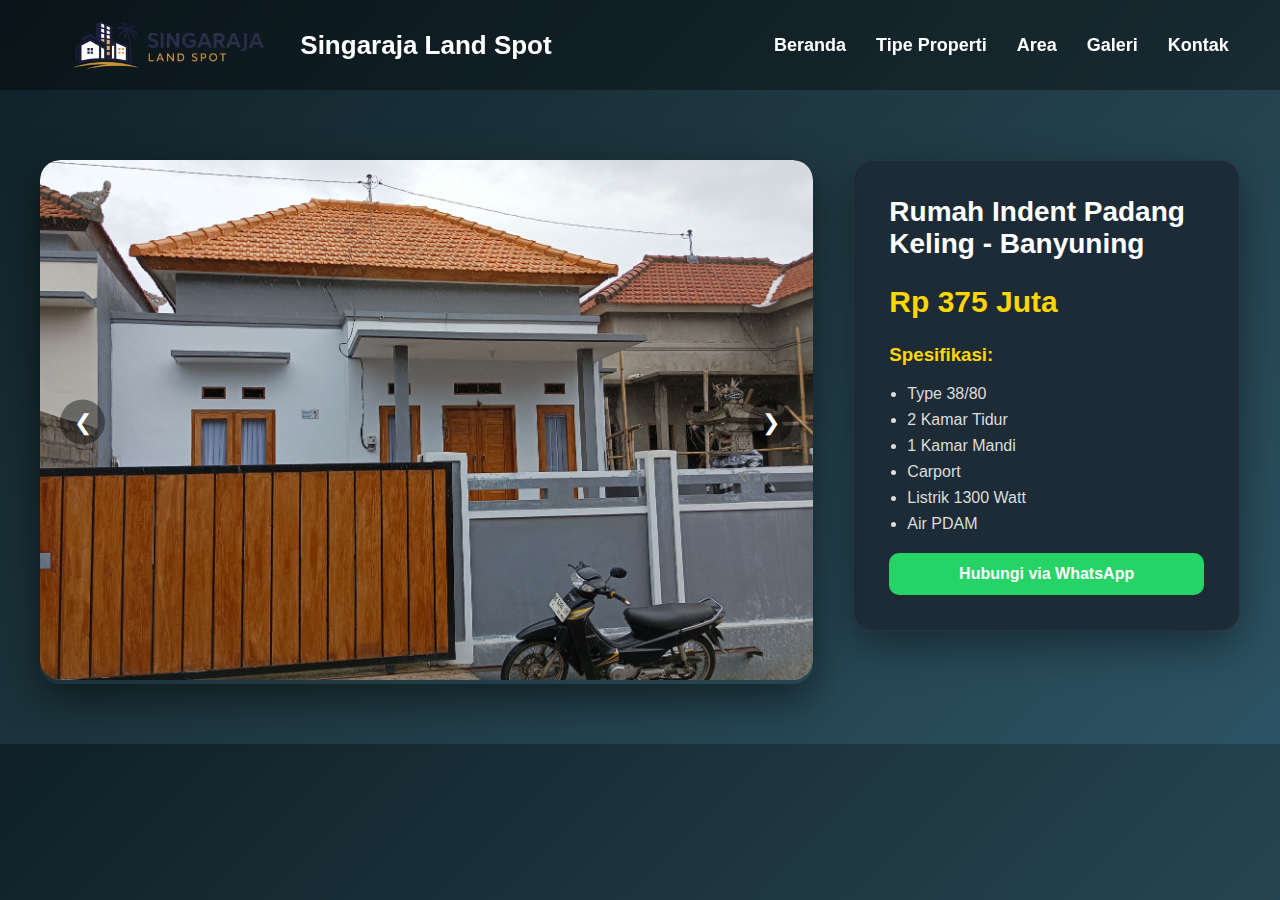
<file: detail-rumah-indent-banyuning-jalan-pulau-batam-premium.html>
<!DOCTYPE html>
<html>
<head>
<title>Rumah Indent Padang Keling - Banyuning</title>

<style>
body {
    font-family: Arial, sans-serif;
    background: linear-gradient(135deg, #0f2027, #203a43, #2c5364);
    margin: 0;
    color: #f1f1f1;
}

/* ===== NAVBAR ===== */
.navbar {
    position: fixed;
    top: 0;
    width: 100%;
    background: rgba(0, 0, 0, 0.35); /* transparan gelap */
    backdrop-filter: blur(8px); /* efek kaca */
    -webkit-backdrop-filter: blur(8px);
    z-index: 999;
}

.nav-container {
    width: 92%;
    max-width: 1300px;
    margin: auto;
    display: flex;
    justify-content: space-between;
    align-items: center;
    padding: 20px 0;
}

.logo {
    display: flex;
    align-items: center;
    gap: 15px;
    color: white;
    font-weight: bold;
    font-size: 26px;
}

.logo img {
    height: 50px;
}

.nav-menu {
    list-style: none;
    display: flex;
    gap: 30px;
    margin: 0;
}

.nav-menu li a {
    text-decoration: none;
    color: white;
    font-weight: 600;
    font-size: 18px;
    transition: 0.3s;
}

.nav-menu li a:hover {
    color: #1db954;
}

/* Supaya konten tidak tertutup navbar */
.wrapper {
    
}

/* ===== CONTAINER UTAMA ===== */
.wrapper {
    width: 95%;
    max-width: 1200px;
    margin: 160px auto 60px auto;
}

/* ===== GRID 2 KOLOM ===== */
.property-layout {
    display: grid;
    grid-template-columns: 2fr 1fr;
    gap: 40px;
    align-items: start;
}

/* ===== SLIDER ===== */
.slider {
    position: relative;
    border-radius: 20px;
    overflow: hidden;
    background: transparent; /* hapus putih */
    box-shadow: 0px 15px 40px rgba(0,0,0,0.5);
}

.slides {
    display: none;
}

.slides img {
    width: 100%;
    height: 520px;
    object-fit: cover;
    border-radius: 20px;
}

/* PANAH */
.prev, .next {
    position: absolute;
    top: 50%;
    transform: translateY(-50%);
    width: 45px;
    height: 45px;
    line-height: 45px;
    text-align: center;
    font-size: 22px;
    color: white;
    background: rgba(0,0,0,0.4);
    border-radius: 50%;
    cursor: pointer;
    transition: 0.3s;
}

.prev { left: 20px; }
.next { right: 20px; }

.prev:hover, .next:hover {
    background: rgba(0,0,0,0.7);
}

/* ===== PANEL KANAN ===== */
.property-card {
    background: #1c2b36; /* dark elegant */
    padding: 35px;
    border-radius: 20px;
    box-shadow: 0px 15px 40px rgba(0,0,0,0.4);
    border: 1px solid rgba(255,255,255,0.05);
}

.property-card h1 {
    margin-top: 0;
    font-size: 28px;
    color: #ffffff;
}

.property-card h3 {
    color: #ffd700; /* emas */
    margin-top: 25px;
}

.property-card ul li {
    margin-bottom: 8px;
    color: #ddd;
}

.price {
    font-size: 30px;
    color: #ffd700;
    font-weight: bold;
    margin: 25px 0;
}

.property-card ul {
    padding-left: 18px;
}

.btn-wa {
    display: block;
    text-align: center;
    padding: 12px;
    margin-top: 20px;
    background-color: #25D366;
    color: white;
    text-decoration: none;
    border-radius: 10px;
    font-weight: bold;
    transition: 0.3s;
}

.btn-wa:hover {
    background-color: #1da851;
}

/* RESPONSIVE */
@media (max-width: 900px) {
    .property-layout {
        grid-template-columns: 1fr;
    }

    .slides img {
        height: 300px;
    }
}
</style>
</head>

<body>

<nav class="navbar">
    <div class="nav-container">

        <div class="logo">
            <img src="images/home-page/logo.png" alt="Logo">
            <span>Singaraja Land Spot</span>
        </div>

        <ul class="nav-menu">
            <li><a href="index.html">Beranda</a></li>
            <li><a href="#">Tipe Properti</a></li>
            <li><a href="#">Area</a></li>
            <li><a href="#">Galeri</a></li>
            <li><a href="#">Kontak</a></li>
        </ul>

    </div>
</nav>    

<div class="wrapper">

    <div class="property-layout">

        <!-- SLIDER KIRI -->
        <div class="slider">

            <div class="slides">
                <img src="images/rumah-indent-padang-keling-banyuning/rumah-indent-padang-keling-banyuning-001.jpg">
            </div>

            <div class="slides">
                <img src="images/rumah-indent-padang-keling-banyuning/rumah-indent-padang-keling-banyuning-002.jpg">
            </div>

            <div class="slides">
                <img src="images/rumah-indent-padang-keling-banyuning/rumah-indent-padang-keling-banyuning-003.jpg">
            </div>

            <div class="prev" onclick="plusSlides(-1)">❮</div>
            <div class="next" onclick="plusSlides(1)">❯</div>

        </div>

        <!-- PANEL DETAIL KANAN -->
        <div class="property-card">

            <h1>Rumah Indent Padang Keling - Banyuning</h1>

            <div class="price">Rp 375 Juta</div>

            <h3>Spesifikasi:</h3>
            <ul>
                <li>Type 38/80</li>
                <li>2 Kamar Tidur</li>
                <li>1 Kamar Mandi</li>
                <li>Carport</li>
                <li>Listrik 1300 Watt</li>
                <li>Air PDAM</li>
            </ul>

            <a href="https://wa.me/6282335959209" target="_blank" class="btn-wa">
                Hubungi via WhatsApp
            </a>

        </div>

    </div>

</div>

<script>
let slideIndex = 0;
showSlides();

function plusSlides(n) {
    slideIndex += n;
    showSlides();
}

function showSlides() {
    let slides = document.getElementsByClassName("slides");

    if (slideIndex >= slides.length) { slideIndex = 0 }
    if (slideIndex < 0) { slideIndex = slides.length - 1 }

    for (let i = 0; i < slides.length; i++) {
        slides[i].style.display = "none";
    }

    slides[slideIndex].style.display = "block";
}

setInterval(function(){
    slideIndex++;
    showSlides();
}, 5000);
</script>

</body>
</html>
</file>
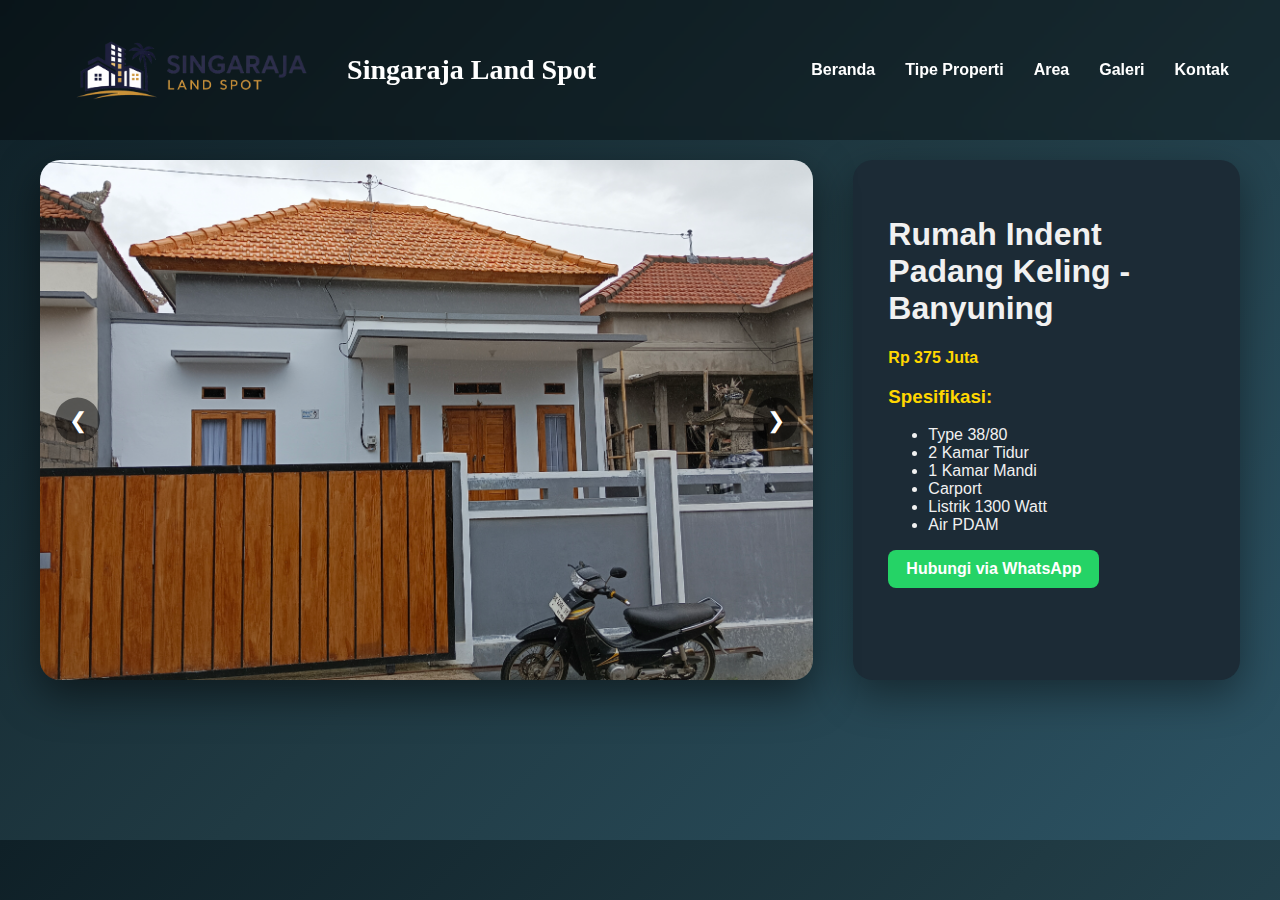
<file: properti/rumah-indent-padang-keling-banyuning.html>
<!DOCTYPE html>
<html>
<head>
<meta charset="UTF-8">
<meta name="viewport" content="width=device-width, initial-scale=1.0">
<title>Rumah Indent Padang Keling - Banyuning</title>
<link rel="stylesheet" href="../assets/css/main.css">
</head>

<body>

<nav class="navbar">
    <div class="nav-container">

        <div class="logo">
            <img src="../assets/img/logo/logo-primary.png" alt="Logo">
            <span>Singaraja Land Spot</span>
        </div>

        <!-- BURGER BUTTON -->
        <div class="menu-toggle" id="menu-toggle">
            ☰
        </div>

        <ul class="nav-links" id="nav-links">
            <li><a href="../index.html">Beranda</a></li>
            <li><a href="#">Tipe Properti</a></li>
            <li><a href="#">Area</a></li>
            <li><a href="#">Galeri</a></li>
            <li><a href="#">Kontak</a></li>
        </ul>

    </div>
</nav>    

<div class="wrapper">

    <div class="property-layout">

        <!-- SLIDER KIRI -->
        <div class="slider">

            <div class="slides">
                <img src="../assets/img/properti/rumah-indent-padang-keling-banyuning-01.jpg">
            </div>

            <div class="slides">
                <img src="../assets/img/properti/rumah-indent-padang-keling-banyuning-02.jpg">
            </div>

            <div class="slides">
                <img src="../assets/img/properti/rumah-indent-padang-keling-banyuning-03.jpg">
            </div>

            <div class="slides">
                <img src="../assets/img/properti/rumah-indent-padang-keling-banyuning-04.jpg">
            </div>

            <div class="slides">
                <img src="../assets/img/properti/rumah-indent-padang-keling-banyuning-05.jpg">
            </div>

            <div class="slides">
                <img src="../assets/img/properti/rumah-indent-padang-keling-banyuning-06.jpg">
            </div>

            <div class="prev" onclick="plusSlides(-1)">❮</div>
            <div class="next" onclick="plusSlides(1)">❯</div>

        </div>

        <!-- PANEL DETAIL KANAN -->
        <div class="property-card">

            <h1>Rumah Indent Padang Keling - Banyuning</h1>

            <div class="price">Rp 375 Juta</div>

            <h3>Spesifikasi:</h3>
            <ul>
                <li>Type 38/80</li>
                <li>2 Kamar Tidur</li>
                <li>1 Kamar Mandi</li>
                <li>Carport</li>
                <li>Listrik 1300 Watt</li>
                <li>Air PDAM</li>
            </ul>

            <a href="https://wa.me/6282335959209" target="_blank" class="btn-wa">
                Hubungi via WhatsApp
            </a>

        </div>

    </div>

</div>

<div class="wrapper">
   <!-- isi slider -->
</div>

<script src="../assets/js/main.js"></script>
<script src="../assets/js/slider.js"></script>
</body>
</html>
</file>
<file: assets/css/main.css>
/* =====================================
   GLOBAL STYLE - SINGARAJA LAND SPOT
===================================== */

body {
    font-family: Arial, sans-serif;
    background: linear-gradient(135deg, #0f2027, #203a43, #2c5364);
    margin: 0;
    color: #f1f1f1;
}

/* =====================================
   NAVBAR
===================================== */

.navbar {
    position: fixed;
    top: 0;
    width: 100%;
    padding: 20px 0;
    background: rgba(0, 0, 0, 0.35);
    backdrop-filter: blur(8px);
    -webkit-backdrop-filter: blur(8px);
    z-index: 999;
}

.brand {
    display: flex;
    align-items: center;
    gap: 10px;
}

.nav-container {
    width: 92%;
    max-width: 1300px;
    margin: auto;
    display: flex;
    justify-content: space-between;
    align-items: center;
    padding: 20px 0;
}

.logo {
    display: flex;
    align-items: center;
    gap: 15px;
    color: white;
    font-family: 'Playfair Display', serif;
    font-weight: 700;
    font-size: 28px;
}

.logo img {
    height: 60px;
}

/* Default (Desktop) */
.menu-toggle {
    display: none;
    font-size: 26px;
    cursor: pointer;
    color: white;
}

/* =====================
   NAV LINKS DESKTOP
===================== */

.nav-links {
    list-style: none;
    display: flex;
    gap: 30px;
    margin: 0;
    padding: 0;
}

.nav-links li a {
    text-decoration: none;
    color: white;
    font-weight: 600;
    transition: 0.3s;
}

.nav-links li a:hover {
    color: #1db954;
}

/* MENU TOGGLE */
.menu-toggle {
    display: none;
    font-size: 26px;
    cursor: pointer;
    color: white;
}

/* =====================
   BRAND / LOGO
===================== */

.brand {
    display: flex;
    align-items: center;
    gap: 12px;
}

.brand img {
    height: 45px;     /* ukuran logo desktop */
    width: auto;
}

.brand h1 {
    font-size: 20px;
    margin: 0;
    font-weight: 700;
}

/* =====================================
   HERO SECTION (INDEX)
===================================== */

.hero {
    position: relative;
    height: 100vh;
    background: url('../img/hero/hero-home.jpg') center/cover no-repeat;
    display: flex;
    align-items: center;
    padding-left: 8%;
    color: white;
}

.hero-overlay {
    position: absolute;
    width: 100%;
    height: 100%;
    background: rgba(0, 0, 0, 0.55);
    top: 0;
    left: 0;
}

.hero-content {
    position: relative;
    max-width: 600px;
    z-index: 2;
}

.hero h1 span {
    color: #1db954;
}
.hero-btn {
    display: inline-block;
    margin-top: 25px;
    padding: 14px 30px;
    background: #1db954;
    color: #ffffff;
    text-decoration: none;
    font-weight: 700;
    border-radius: 30px;
    letter-spacing: 0.5px;
    box-shadow: 0 8px 25px rgba(29,185,84,0.4);
    transition: all 0.3s ease;
}

.hero-btn:hover {
    background: #17a44a;
    transform: translateY(-3px);
    box-shadow: 0 12px 30px rgba(29,185,84,0.6);
}

/* =====================================
   CONTAINER & CARD (INDEX)
===================================== */

.container {
    width: 90%;
    max-width: 1100px;
    margin: 140px auto 40px auto;
}

.grid {
    display: grid;
    grid-template-columns: repeat(auto-fit, minmax(280px, 1fr));
    gap: 20px;
}

.card {
    background: #1c2b36;
    padding: 20px;
    border-radius: 12px;
    box-shadow: 0px 8px 25px rgba(0,0,0,0.4);
    transition: all 0.3s ease;
    border: 1px solid rgba(255,255,255,0.05);
}

.card:hover {
    transform: translateY(-10px);
}

.card img {
    width: 100%;
    height: 180px;
    object-fit: cover;
    border-radius: 8px;
    margin-bottom: 15px;
}

.price {
    color: #ffd700;
    font-weight: bold;
}

.btn-detail {
    display: inline-block;
    padding: 10px 18px;
    background: #2563eb;
    color: #ffffff;
    text-decoration: none;
    border-radius: 8px;
    font-weight: 600;
    transition: all 0.3s ease;
    margin-bottom: 12px;
}

.btn-detail:hover {
    background: #1e4ed8;
    transform: translateY(-2px);
    box-shadow: 0 6px 15px rgba(37,99,235,0.4);
}
.btn,
.btn-wa {
    display: inline-block;
    padding: 10px 18px;
    background-color: #25D366;
    color: white;
    text-decoration: none;
    border-radius: 8px;
    font-weight: 600;
    transition: all 0.3s ease;
}

.btn:hover,
.btn-wa:hover {
    background-color: #1da851;
    transform: translateY(-2px);
    box-shadow: 0 6px 15px rgba(37,211,102,0.4);
}

/* =====================================
   DETAIL PAGE LAYOUT
===================================== */

.wrapper {
    width: 95%;
    max-width: 1200px;
    margin: 160px auto 60px auto;
}

.property-layout {
    display: grid;
    grid-template-columns: 2fr 1fr;
    gap: 40px;
}

.property-card {
    background: #1c2b36;
    padding: 35px;
    border-radius: 20px;
    box-shadow: 0px 15px 40px rgba(0,0,0,0.4);
}

.property-card h3 {
    color: #ffd700;
}

/* =====================================
   SLIDER
===================================== */

.slider {
    position: relative;
    border-radius: 20px;
    overflow: hidden;
    box-shadow: 0px 15px 40px rgba(0,0,0,0.5);
}

.slides {
    display: none;
    position: relative;
}

.slides.active {
    display: block;
}

.slides img {
    width: 100%;
    height: 520px;
    object-fit: cover;
    display: block;
}

/* PANAH */

.prev,
.next {
    position: absolute;
    top: 50%;
    transform: translateY(-50%);
    width: 45px;
    height: 45px;
    line-height: 45px;
    text-align: center;
    font-size: 22px;
    color: white;
    background: rgba(0,0,0,0.5);
    border-radius: 50%;
    cursor: pointer;
    z-index: 10; /* penting supaya tidak tenggelam */
    transition: 0.3s;
}

.prev {
    left: 15px;
}

.next {
    right: 15px;
}

.prev:hover,
.next:hover {
    background: rgba(0,0,0,0.8);
}

/* =====================================
   FOOTER
===================================== */

footer {
    background-color: #0f2027;
    color: #ddd;
    text-align: center;
    padding: 20px;
    margin-top: 40px;
}

/* =====================================
   RESPONSIVE
===================================== */



/* =========================
   DETAIL PAGE MOBILE FIX
========================= */
@media (max-width: 768px) {

    .property-layout {
        grid-template-columns: 1fr;   /* jadi 1 kolom */
        gap: 25px;
    }

    .slides img {
        height: 260px;   /* supaya tidak terlalu tinggi di HP */
    }

    .property-card {
        padding: 25px;
    }

    /* ==============================
   SIDEBAR MOBILE MENU
============================== */

@media (max-width: 768px) {

    .menu-toggle {
        display: block;
        font-size: 28px;
        cursor: pointer;
        color: white;
    }

    .nav-links {
        position: fixed;
        top: 0;
        left: -100%;
        width: 75%;
        height: 100vh;
        background: #111;
        flex-direction: column;
        padding: 30px;
        gap: 25px;
        transition: 0.4s ease;
        z-index: 2000;
        align-items: flex-start;
    }

    .nav-links.active {
        left: 0;
    }

    .nav-links li {
        width: 100%;
    }

    .nav-links li a {
        font-size: 18px;
        display: block;
        width: 100%;
        padding: 10px 0;
    }

    /* overlay background */
    .overlay {
        position: fixed;
        top: 0;
        left: 0;
        width: 100%;
        height: 100%;
        background: rgba(0,0,0,0.6);
        display: none;
        z-index: 1500;
    }

    .overlay.active {
        display: block;
    }



}
</file>
